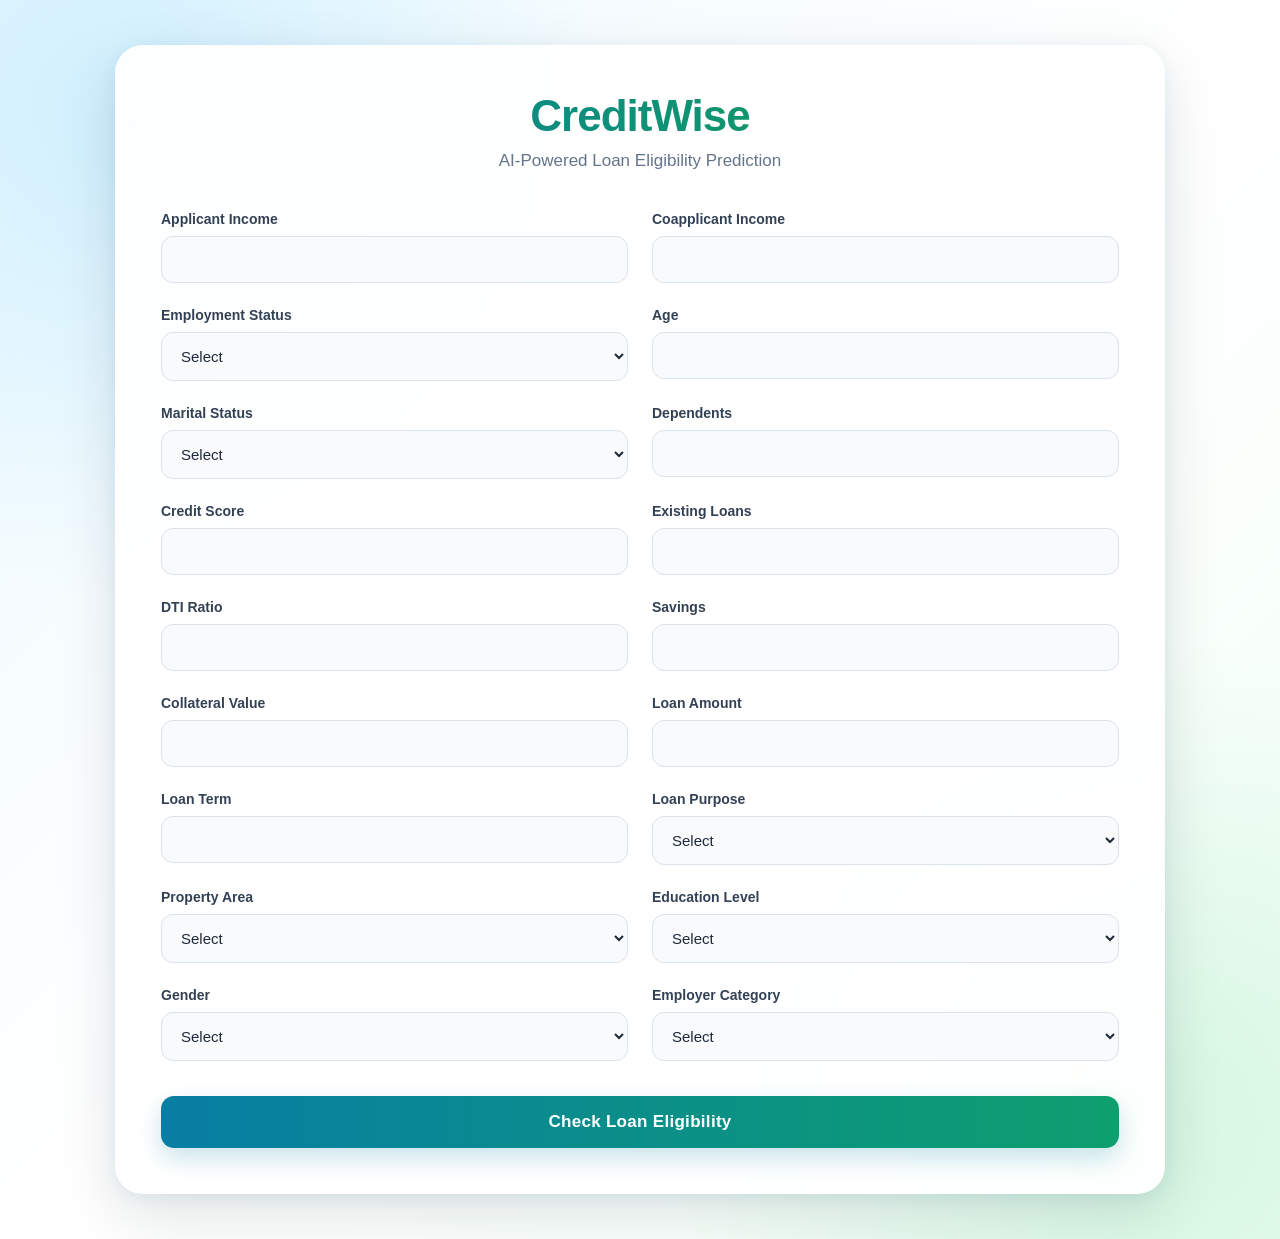
<file: frontend/index.html>
<!DOCTYPE html>
<html lang="en">
<head>
    
    <meta charset="UTF-8">
    <meta name="viewport" content="width=device-width, initial-scale=1.0">

    <meta name="google-site-verification" content="icZQVMErPQ47F0B5l_AWLXnQmBLMaDcO7MAIUUIHZNE" />
    
    <title>CreditWise - Loan Eligibility Prediction</title>

    <link rel="stylesheet" href="style.css">
</head>

<body>

    <div class="container">

        <h1>CreditWise</h1>

        <p class="subtitle">
            AI-Powered Loan Eligibility Prediction
        </p>

        <form id="loanForm">

            <div class="form-grid">

                <div class="form-group">
                    <label>Applicant Income</label>
                    <input type="number" id="Applicant_Income" required>
                </div>

                <div class="form-group">
                    <label>Coapplicant Income</label>
                    <input type="number" id="Coapplicant_Income" required>
                </div>

                <div class="form-group">
                    <label>Employment Status</label>
                    <select id="Employment_Status" required>
                        <option value="">Select</option>
                        <option value="Salaried">Salaried</option>
                        <option value="Self-employed">Self-employed</option>
                        <option value="Unemployed">Unemployed</option>
                    </select>
                </div>

                <div class="form-group">
                    <label>Age</label>
                    <input type="number" id="Age" required>
                </div>

                <div class="form-group">
                    <label>Marital Status</label>
                    <select id="Marital_Status" required>
                        <option value="">Select</option>
                        <option value="Single">Single</option>
                        <option value="Married">Married</option>
                    </select>
                </div>

                <div class="form-group">
                    <label>Dependents</label>
                    <input type="number" id="Dependents" required>
                </div>

                <div class="form-group">
                    <label>Credit Score</label>
                    <input type="number" id="Credit_Score" required>
                </div>

                <div class="form-group">
                    <label>Existing Loans</label>
                    <input type="number" id="Existing_Loans" required>
                </div>

                <div class="form-group">
                    <label>DTI Ratio</label>
                    <input type="number" id="DTI_Ratio" step="0.01" required>
                </div>

                <div class="form-group">
                    <label>Savings</label>
                    <input type="number" id="Savings" required>
                </div>

                <div class="form-group">
                    <label>Collateral Value</label>
                    <input type="number" id="Collateral_Value" required>
                </div>

                <div class="form-group">
                    <label>Loan Amount</label>
                    <input type="number" id="Loan_Amount" required>
                </div>

                <div class="form-group">
                    <label>Loan Term</label>
                    <input type="number" id="Loan_Term" required>
                </div>

                <div class="form-group">
                    <label>Loan Purpose</label>
                    <select id="Loan_Purpose" required>
                        <option value="">Select</option>
                        <option value="Home">Home</option>
                        <option value="Education">Education</option>
                        <option value="Business">Business</option>
                        <option value="Personal">Personal</option>
                    </select>
                </div>

                <div class="form-group">
                    <label>Property Area</label>
                    <select id="Property_Area" required>
                        <option value="">Select</option>
                        <option value="Urban">Urban</option>
                        <option value="Semiurban">Semiurban</option>
                        <option value="Rural">Rural</option>
                    </select>
                </div>

                <div class="form-group">
                    <label>Education Level</label>
                    <select id="Education_Level" required>
                        <option value="">Select</option>
                        <option value="Graduate">Graduate</option>
                        <option value="Not Graduate">Not Graduate</option>
                    </select>
                </div>

                <div class="form-group">
                    <label>Gender</label>
                    <select id="Gender" required>
                        <option value="">Select</option>
                        <option value="Male">Male</option>
                        <option value="Female">Female</option>
                    </select>
                </div>

                <div class="form-group">
                    <label>Employer Category</label>
                    <select id="Employer_Category" required>
                        <option value="">Select</option>
                        <option value="Private">Private</option>
                        <option value="Government">Government</option>
                        <option value="Self-employed">Self-employed</option>
                    </select>
                </div>

            </div>

            <button type="submit">
                Check Loan Eligibility
            </button>

        </form>

        <div id="result"></div>

    </div>

    <script src="script.js"></script>

</body>
</html>
</file>
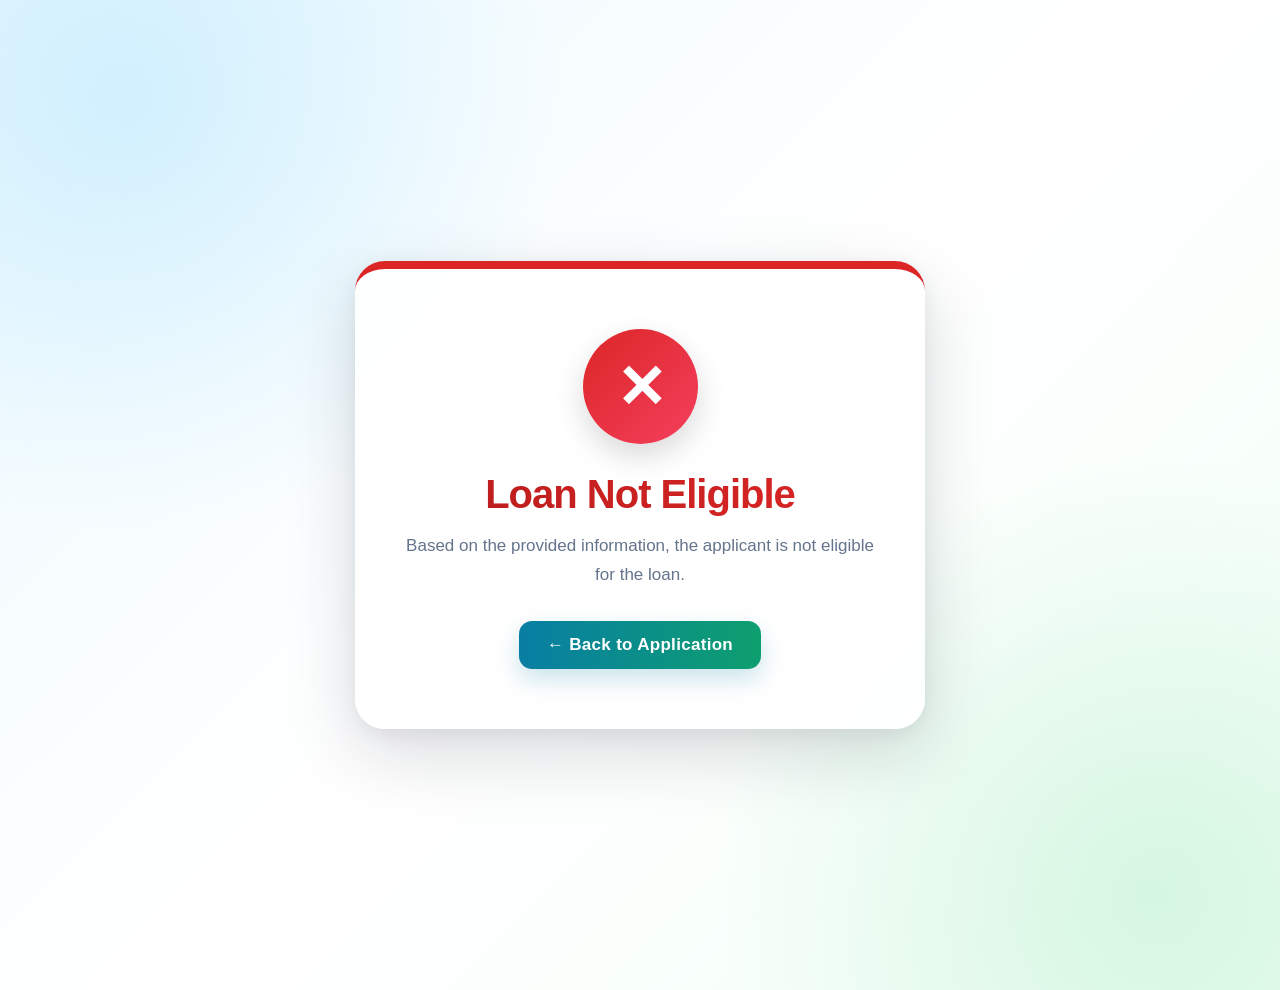
<file: frontend/result.html>
<!DOCTYPE html>
<html lang="en">
<head>
    <meta charset="UTF-8">
    <meta name="viewport" content="width=device-width, initial-scale=1.0">

    <title>CreditWise - Result</title>

    <link rel="stylesheet" href="style.css">
</head>

<body>

    <div class="result-page">

        <div class="result-card" id="resultCard">

            <div class="result-icon" id="resultIcon">
                ✓
            </div>

            <h1 id="resultTitle">
                Loan Eligible
            </h1>

            <p id="resultMessage">
                Your loan eligibility has been successfully evaluated.
            </p>

            <button onclick="goBack()">
                ← Back to Application
            </button>

        </div>

    </div>

    <script>

        const prediction = sessionStorage.getItem("loanPrediction");

        const card = document.getElementById("resultCard");
        const icon = document.getElementById("resultIcon");
        const title = document.getElementById("resultTitle");
        const message = document.getElementById("resultMessage");

        if (prediction === "Yes") {

            card.classList.add("approved");

            icon.textContent = "✓";

            title.textContent = "Loan Eligible";

            message.textContent =
                "Based on the provided information, the applicant is eligible for the loan.";

        } else {

            card.classList.add("rejected");

            icon.textContent = "✕";

            title.textContent = "Loan Not Eligible";

            message.textContent =
                "Based on the provided information, the applicant is not eligible for the loan.";
        }

        function goBack() {
            window.location.href = "index.html";
        }

    </script>

</body>
</html>
</file>
<file: frontend/style.css>
/* ================================
   CREDITWISE - MODERN UI
================================ */

* {
    margin: 0;
    padding: 0;
    box-sizing: border-box;
}

body {
    font-family: "Segoe UI", Arial, sans-serif;
    background:
        radial-gradient(circle at 10% 10%, rgba(56, 189, 248, 0.18), transparent 30%),
        radial-gradient(circle at 90% 90%, rgba(34, 197, 94, 0.15), transparent 30%),
        linear-gradient(135deg, #eefaff, #ffffff, #f2fff7);
    min-height: 100vh;
    padding: 45px 20px;
    color: #1e293b;
}

/* ================================
   MAIN CONTAINER
================================ */

.container {
    max-width: 1050px;
    margin: auto;
    padding: 45px;
    background: rgba(255, 255, 255, 0.92);
    border-radius: 28px;
    box-shadow:
        0 20px 60px rgba(15, 23, 42, 0.12),
        0 4px 15px rgba(8, 126, 164, 0.08);
    border: 1px solid rgba(255, 255, 255, 0.8);
}

/* ================================
   HEADER
================================ */

h1 {
    text-align: center;
    font-size: 44px;
    font-weight: 800;
    letter-spacing: -1px;
    margin-bottom: 10px;

    background: linear-gradient(90deg, #087ea4, #16a34a);
    -webkit-background-clip: text;
    -webkit-text-fill-color: transparent;
}

.subtitle {
    text-align: center;
    color: #64748b;
    font-size: 17px;
    margin-bottom: 40px;
}

/* ================================
   FORM SECTION
================================ */

.form-grid {
    display: grid;
    grid-template-columns: repeat(2, 1fr);
    gap: 24px;
}

.form-group {
    display: flex;
    flex-direction: column;
}

label {
    font-size: 14px;
    font-weight: 700;
    color: #334155;
    margin-bottom: 9px;
}

/* ================================
   INPUTS
================================ */

input,
select {
    width: 100%;
    padding: 14px 15px;
    border: 1.5px solid #dbe3ea;
    border-radius: 12px;
    font-size: 15px;
    color: #1e293b;
    background: #f8fafc;
    outline: none;
    transition: all 0.25s ease;
}

input:hover,
select:hover {
    border-color: #94a3b8;
}

input:focus,
select:focus {
    border-color: #0891b2;
    background: #ffffff;
    box-shadow: 0 0 0 4px rgba(8, 145, 178, 0.10);
    transform: translateY(-1px);
}

input::placeholder {
    color: #94a3b8;
}

/* ================================
   BUTTON
================================ */

button {
    width: 100%;
    margin-top: 35px;
    padding: 16px;
    border: none;
    border-radius: 13px;

    background: linear-gradient(90deg, #087ea4, #0e9f6e);
    color: white;

    font-size: 17px;
    font-weight: 700;
    letter-spacing: 0.3px;

    cursor: pointer;

    box-shadow: 0 10px 25px rgba(8, 126, 164, 0.22);

    transition: all 0.25s ease;
}

button:hover {
    transform: translateY(-3px);
    box-shadow: 0 15px 30px rgba(8, 126, 164, 0.30);
}

button:active {
    transform: translateY(0);
}

/* ================================
   RESULT MESSAGE
================================ */

#result {
    margin-top: 25px;
    text-align: center;
    font-size: 21px;
    font-weight: 700;
    padding: 18px;
    border-radius: 14px;
    display: none;
}

/* ================================
   RESULT PAGE
================================ */

.result-page {
    min-height: 100vh;

    display: flex;
    justify-content: center;
    align-items: center;

    padding: 30px;
}

/* ================================
   RESULT CARD
================================ */

.result-card {
    width: 570px;
    text-align: center;

    padding: 60px 45px;

    background: rgba(255, 255, 255, 0.96);

    border-radius: 30px;

    box-shadow:
        0 25px 70px rgba(15, 23, 42, 0.15),
        0 5px 20px rgba(0, 0, 0, 0.06);

    animation: cardAppear 0.5s ease;
}

@keyframes cardAppear {
    from {
        opacity: 0;
        transform: translateY(25px) scale(0.97);
    }

    to {
        opacity: 1;
        transform: translateY(0) scale(1);
    }
}

/* ================================
   RESULT ICON
================================ */

.result-icon {
    width: 115px;
    height: 115px;

    margin: 0 auto 28px;

    display: flex;
    align-items: center;
    justify-content: center;

    border-radius: 50%;

    font-size: 60px;
    font-weight: 800;

    color: white;

    box-shadow: 0 12px 30px rgba(0, 0, 0, 0.15);

    animation: iconPop 0.5s ease 0.15s both;
}

@keyframes iconPop {
    from {
        transform: scale(0.5);
        opacity: 0;
    }

    to {
        transform: scale(1);
        opacity: 1;
    }
}

/* ================================
   RESULT TEXT
================================ */

.result-card h1 {
    font-size: 40px;
    margin-bottom: 15px;
}

.result-card p {
    font-size: 17px;
    line-height: 1.7;
    color: #64748b;
    margin-bottom: 32px;
}

/* ================================
   RESULT BUTTON
================================ */

.result-card button {
    width: auto;
    min-width: 210px;
    padding: 14px 28px;
    margin-top: 0;
}

/* ================================
   APPROVED
================================ */

.result-card.approved {
    border-top: 8px solid #16a34a;
}

.result-card.approved .result-icon {
    background: linear-gradient(135deg, #16a34a, #22c55e);
}

.result-card.approved h1 {
    background: linear-gradient(90deg, #15803d, #16a34a);
    -webkit-background-clip: text;
    -webkit-text-fill-color: transparent;
}

/* ================================
   REJECTED
================================ */

.result-card.rejected {
    border-top: 8px solid #dc2626;
}

.result-card.rejected .result-icon {
    background: linear-gradient(135deg, #dc2626, #f43f5e);
}

.result-card.rejected h1 {
    background: linear-gradient(90deg, #b91c1c, #dc2626);
    -webkit-background-clip: text;
    -webkit-text-fill-color: transparent;
}

/* ================================
   RESPONSIVE
================================ */

@media (max-width: 700px) {

    body {
        padding: 20px 12px;
    }

    .container {
        padding: 28px 20px;
        border-radius: 20px;
    }

    h1 {
        font-size: 34px;
    }

    .subtitle {
        font-size: 15px;
    }

    .form-grid {
        grid-template-columns: 1fr;
        gap: 18px;
    }

    .result-card {
        width: 100%;
        padding: 45px 25px;
    }

    .result-card h1 {
        font-size: 32px;
    }

    .result-icon {
        width: 95px;
        height: 95px;
        font-size: 48px;
    }
}
</file>
